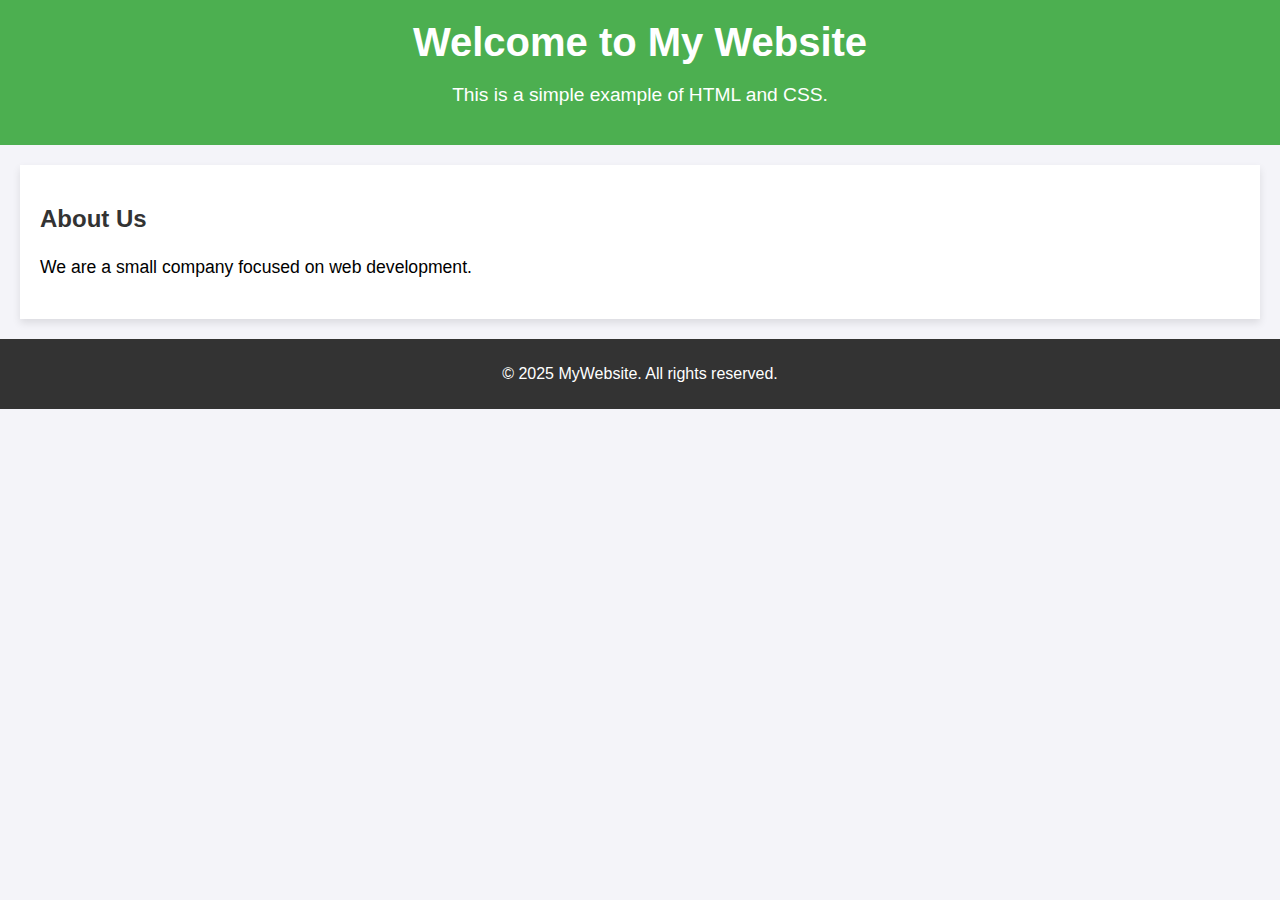
<file: index.html>
<!DOCTYPE html>
<html lang="en">
<head>
    <meta charset="UTF-8">
    <meta name="viewport" content="width=device-width, initial-scale=1.0">
    <title>Basic CSS Example</title>
    <link rel="stylesheet" href="style1.css">
</head>
<body>

    <header>
        <h1>Welcome to My Website</h1>
        <p>This is a simple example of HTML and CSS.</p>
    </header>

    <section>
        <h2>About Us</h2>
        <p>We are a small company focused on web development.</p>
    </section>

    <footer>
        <p>&copy; 2025 MyWebsite. All rights reserved.</p>
    </footer>

</body>
</html>
</file>
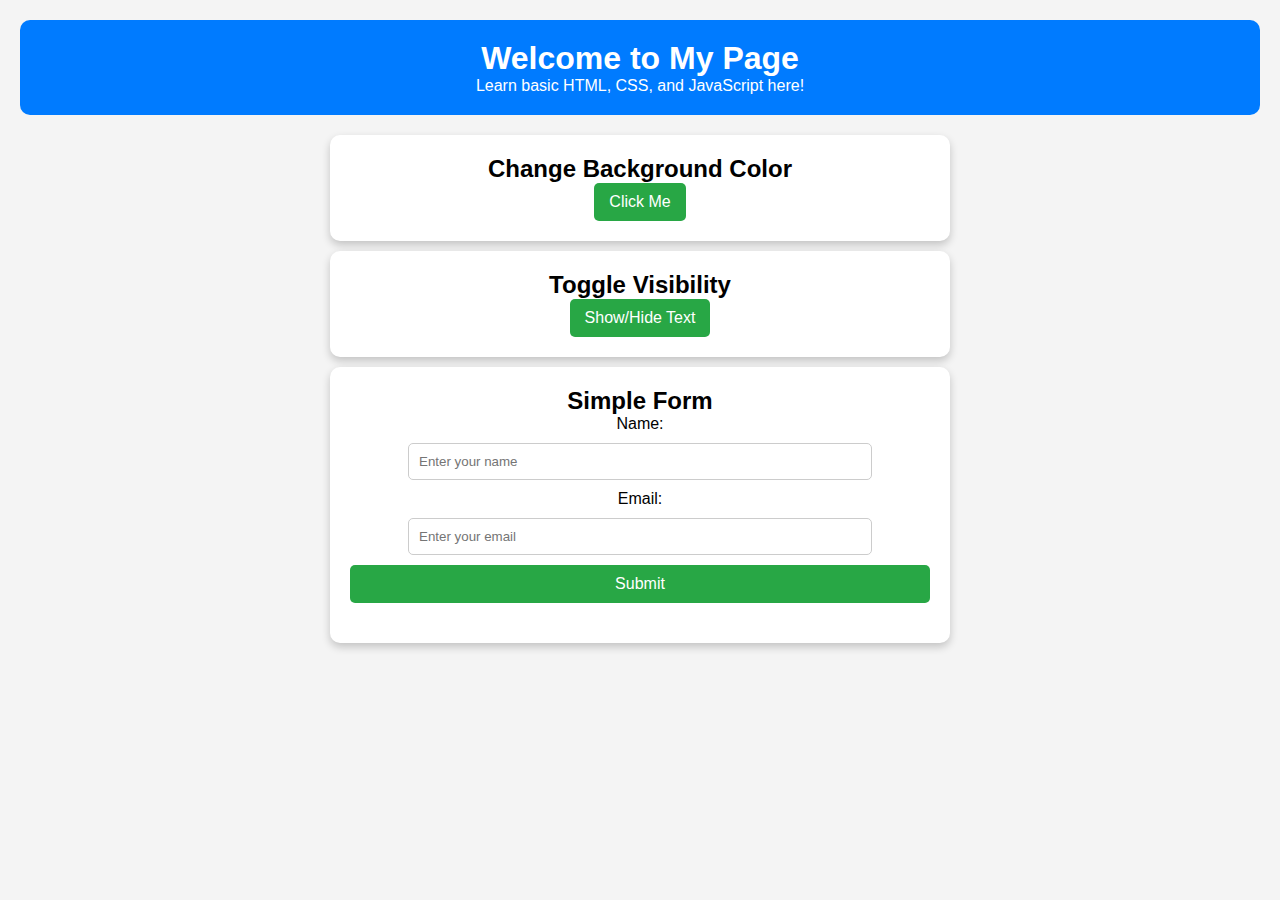
<file: Basics of JS/index.html>
<!DOCTYPE html>
<html lang="en">
<head>
    <meta charset="UTF-8">
    <meta name="viewport" content="width=device-width, initial-scale=1.0">
    <title>Basic HTML, CSS, & JavaScript</title>
    <link rel="stylesheet" href="style.css">
</head>
<body>

    <!-- Header -->
    <header>
        <h1>Welcome to My Page</h1>
        <p>Learn basic HTML, CSS, and JavaScript here!</p>
    </header>

    <!-- Button to Change Background -->
    <section class="change-bg">
        <h2>Change Background Color</h2>
        <button id="bgButton">Click Me</button>
    </section>

    <!-- Toggle Content -->
    <section class="toggle-section">
        <h2>Toggle Visibility</h2>
        <button id="toggleBtn">Show/Hide Text</button>
        <p id="toggleText">This text can be hidden or shown.</p>
    </section>

    <!-- Form Validation -->
    <section class="form-section">
        <h2>Simple Form</h2>
        <form id="userForm">
            <label for="username">Name:</label>
            <input type="text" id="username" placeholder="Enter your name" required>
            <label for="email">Email:</label>
            <input type="email" id="email" placeholder="Enter your email" required>
            <button type="submit">Submit</button>
            <p id="formMessage"></p>
        </form>
    </section>

    <script src="script.js"></script>
</body>
</html>
</file>
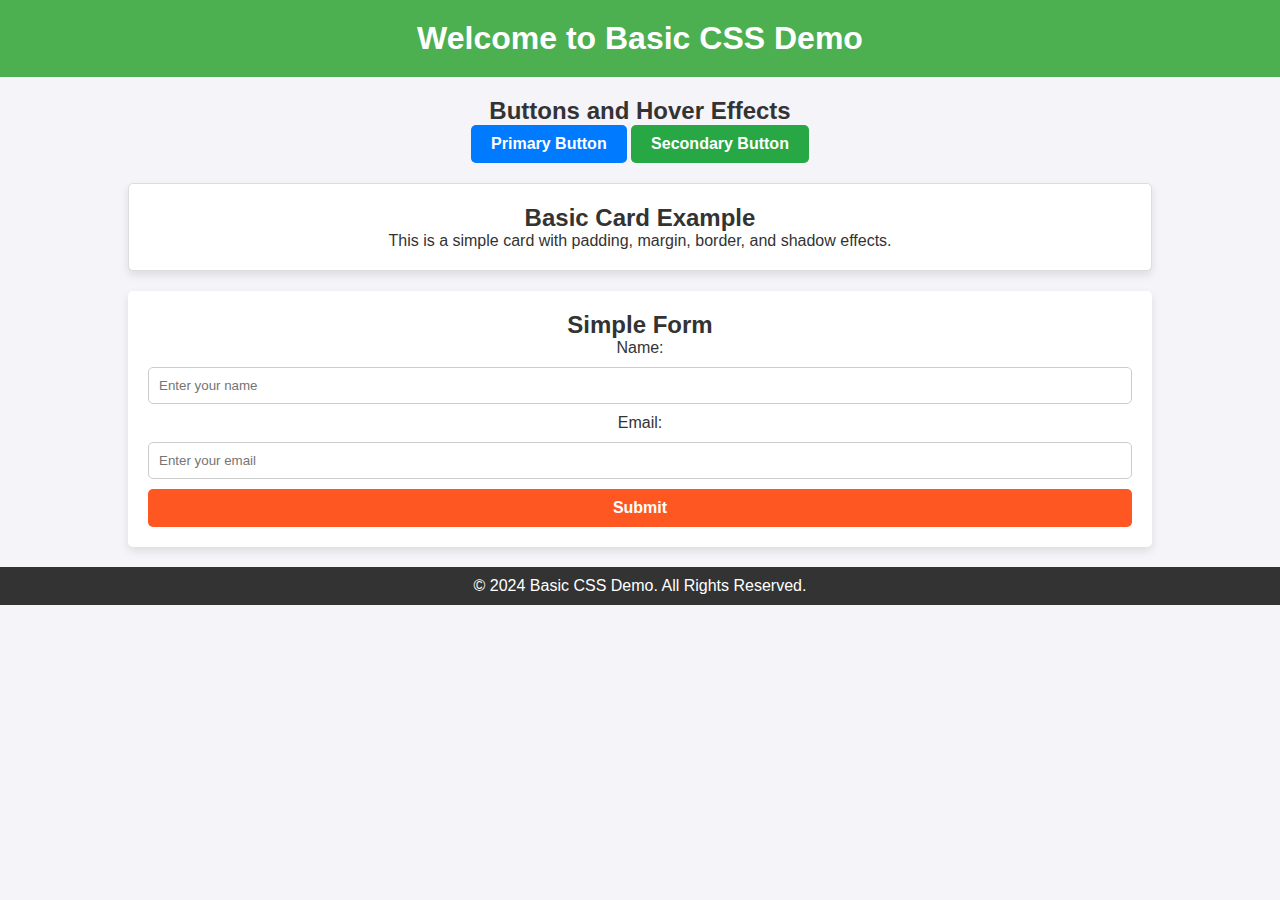
<file: basics/index.html>
<!DOCTYPE html>
<html lang="en">
<head>
    <meta charset="UTF-8">
    <meta name="viewport" content="width=device-width, initial-scale=1.0">
    <title>Basic CSS Properties</title>
    <link rel="stylesheet" href="style.css">
</head>
<body>

    <!-- Header Section -->
    <header>
        <h1>Welcome to Basic CSS Demo</h1>
    </header>

    <!-- Main Container -->
    <div class="container">
        <!-- Buttons Section -->
        <section class="buttons">
            <h2>Buttons and Hover Effects</h2>
            <button class="btn primary">Primary Button</button>
            <button class="btn secondary">Secondary Button</button>
        </section>

        <!-- Card Section -->
        <section class="card">
            <h2>Basic Card Example</h2>
            <p>This is a simple card with padding, margin, border, and shadow effects.</p>
        </section>

        <!-- Form Section -->
        <section class="form">
            <h2>Simple Form</h2>
            <form>
                <label for="name">Name:</label>
                <input type="text" id="name" placeholder="Enter your name">

                <label for="email">Email:</label>
                <input type="email" id="email" placeholder="Enter your email">

                <button type="submit" class="btn submit">Submit</button>
            </form>
        </section>
    </div>

    <!-- Footer Section -->
    <footer>
        <p>© 2024 Basic CSS Demo. All Rights Reserved.</p>
    </footer>

</body>
</html>
</file>
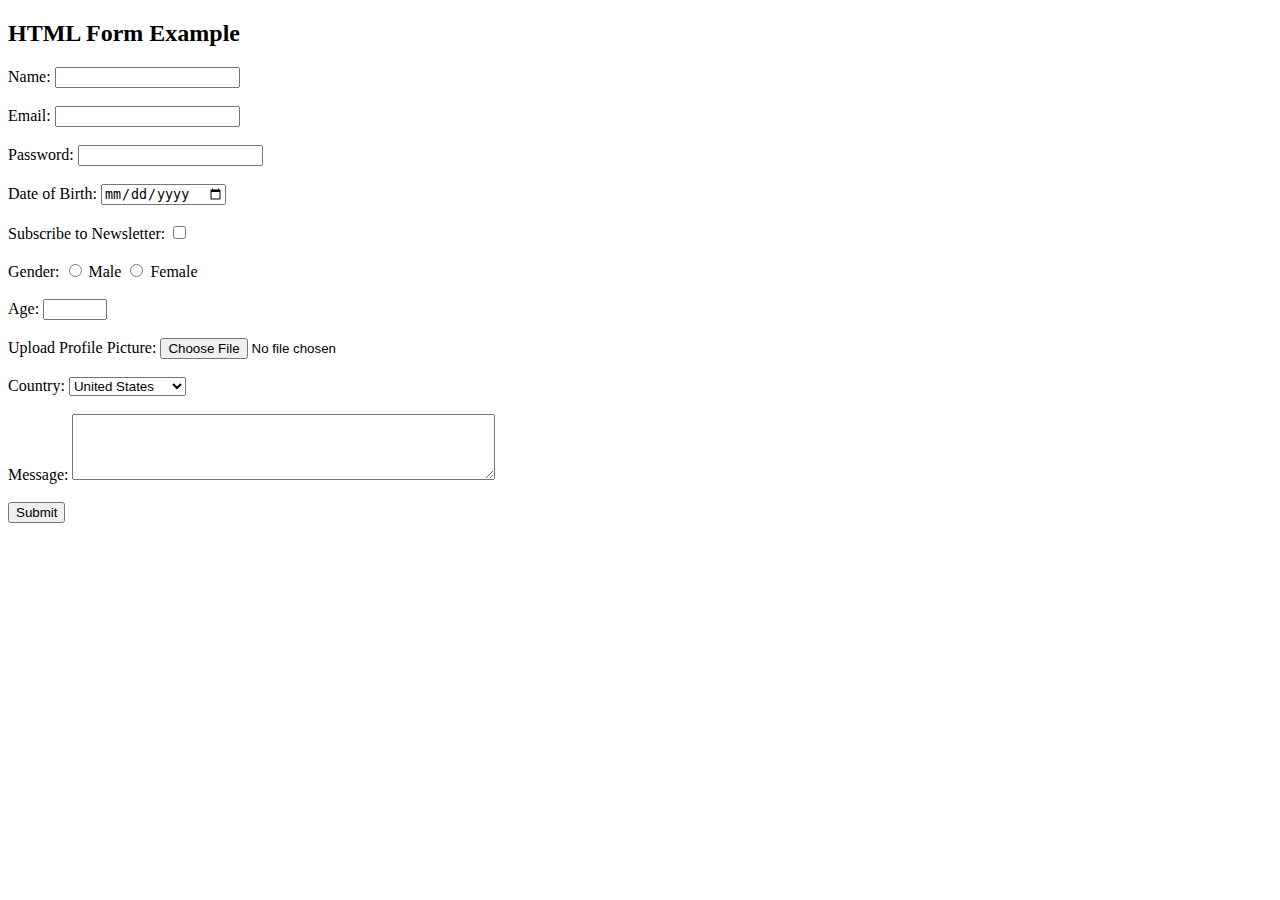
<file: form.html>
<!DOCTYPE html>
<html lang="en">
<head>
    <meta charset="UTF-8">
    <meta name="viewport" content="width=device-width, initial-scale=1.0">
    <title>HTML Form with All Controls</title>
</head>
<body>
    <h2>HTML Form Example</h2>
    <form action="#" method="POST">
        <!-- Text Input -->
        <label for="name">Name:</label>
        <input type="text" id="name" name="name" required>
        <br><br>

        <!-- Email Input -->
        <label for="email">Email:</label>
        <input type="email" id="email" name="email" required>
        <br><br>

        <!-- Password Input -->
        <label for="password">Password:</label>
        <input type="password" id="password" name="password" required>
        <br><br>

        <!-- Date Input -->
        <label for="dob">Date of Birth:</label>
        <input type="date" id="dob" name="dob">
        <br><br>

        <!-- Checkbox Input -->
        <label for="newsletter">Subscribe to Newsletter:</label>
        <input type="checkbox" id="newsletter" name="newsletter" value="Yes">
        <br><br>

        <!-- Radio Button Input -->
        <label for="gender">Gender:</label>
        <input type="radio" id="male" name="gender" value="Male"> Male
        <input type="radio" id="female" name="gender" value="Female"> Female
        <br><br>

        <!-- Number Input -->
        <label for="age">Age:</label>
        <input type="number" id="age" name="age" min="18" max="100">
        <br><br>

        <!-- File Input -->
        <label for="profile">Upload Profile Picture:</label>
        <input type="file" id="profile" name="profile">
        <br><br>

        <!-- Select Dropdown -->
        <label for="country">Country:</label>
        <select id="country" name="country">
            <option value="us">United States</option>
            <option value="ca">Canada</option>
            <option value="uk">United Kingdom</option>
            <option value="in">India</option>
        </select>
        <br><br>

        <!-- Textarea -->
        <label for="message">Message:</label>
        <textarea id="message" name="message" rows="4" cols="50"></textarea>
        <br><br>

        <!-- Submit Button -->
        <button type="submit">Submit</button>
    </form>
</body>
</html>
</file>
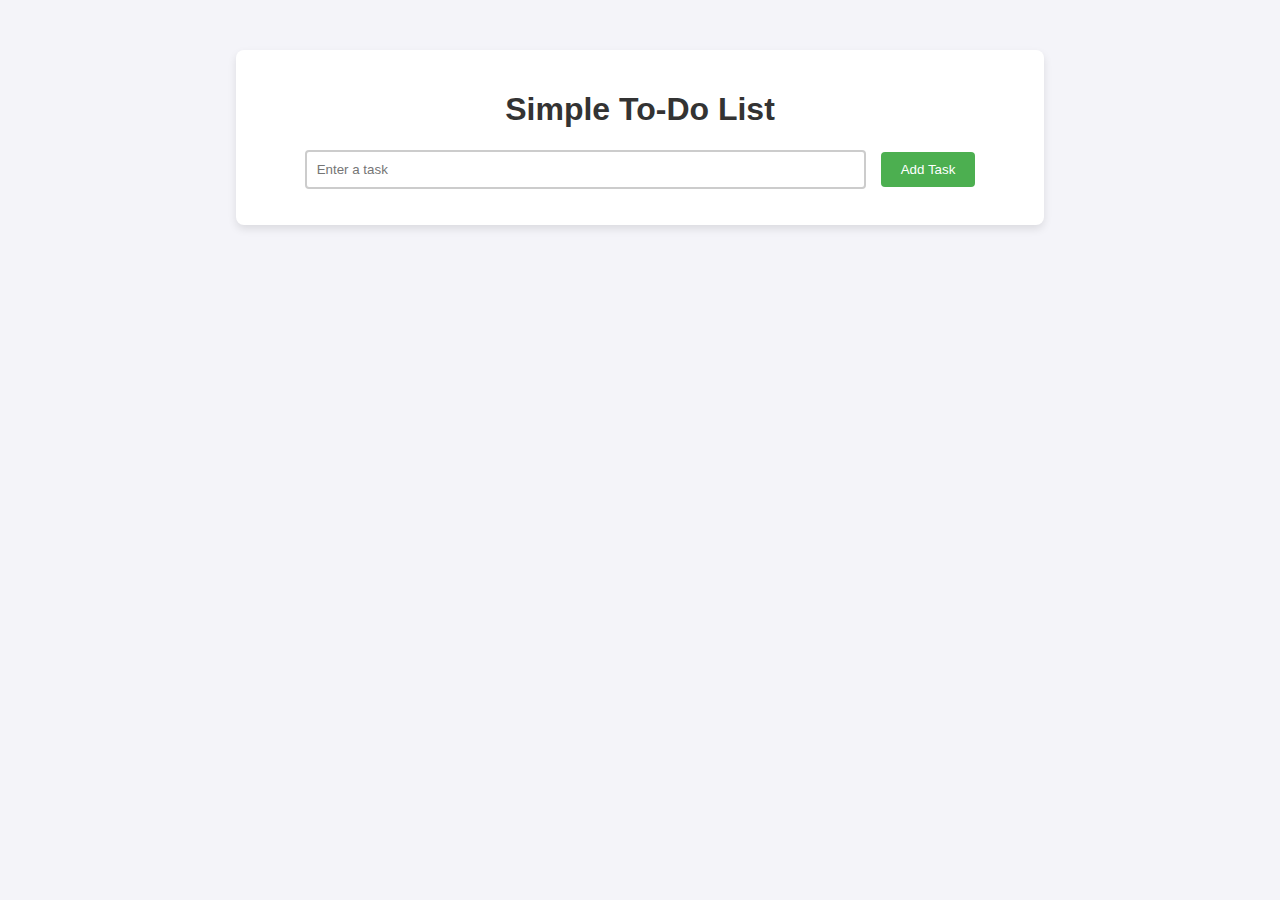
<file: TO-DO.html>
<!DOCTYPE html>
<html lang="en">
<head>
    <meta charset="UTF-8">
    <meta name="viewport" content="width=device-width, initial-scale=1.0">
    <title>Intern Project - Simple To-Do List</title>
    <link rel="stylesheet" href="style.css">
</head>
<body>
    <div class="container">
        <h1>Simple To-Do List</h1>
        
        <input type="text" id="task-input" placeholder="Enter a task">
        <button id="add-task-btn">Add Task</button>

        <ul id="task-list">
            <!-- Tasks will be added here -->
        </ul>
    </div>

    <script src="script.js"></script>
</body>
</html>
</file>
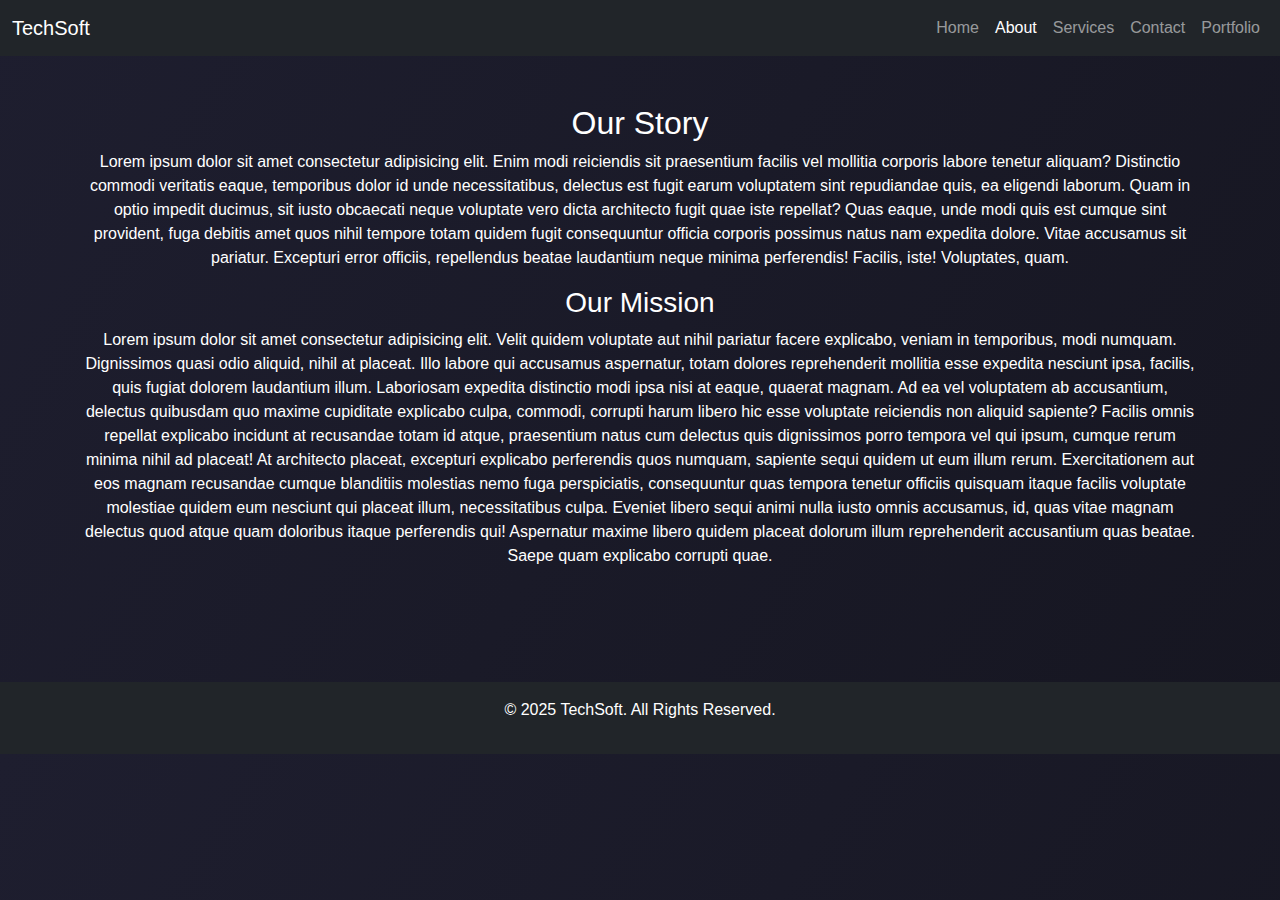
<file: 1st_mini_project/about.html>
<!DOCTYPE html>
<html lang="en">
<head>
    <meta charset="UTF-8">
    <meta name="viewport" content="width=device-width, initial-scale=1.0">
    <title>About Us - TechSoft</title>
    <link href="https://cdn.jsdelivr.net/npm/bootstrap@5.3.0-alpha1/dist/css/bootstrap.min.css" rel="stylesheet">
    <link rel="stylesheet" href="style.css">
</head>
<body>

    <!-- Navbar -->
    <nav class="navbar navbar-expand-lg navbar-dark bg-dark">
        <div class="container-fluid">
            <a class="navbar-brand" href="#">TechSoft</a>
            <button class="navbar-toggler" type="button" data-bs-toggle="collapse" data-bs-target="#navbarNav" aria-controls="navbarNav" aria-expanded="false" aria-label="Toggle navigation">
                <span class="navbar-toggler-icon"></span>
            </button>
            <div class="collapse navbar-collapse" id="navbarNav">
                <ul class="navbar-nav ms-auto">
                    <li class="nav-item">
                        <a class="nav-link" href="index.html">Home</a>
                    </li>
                    <li class="nav-item">
                        <a class="nav-link active" href="about.html">About</a>
                    </li>
                    <li class="nav-item">
                        <a class="nav-link" href="services.html">Services</a>
                    </li>
                    <li class="nav-item">
                        <a class="nav-link" href="contact.html">Contact</a>
                    </li>
                    <li class="nav-item">
                        <a class="nav-link" href="portfolio.html">Portfolio</a>
                    </li>
                </ul>
            </div>
        </div>
    </nav>

    <!-- About Us Section -->
    <section class="about-us py-5">
        <div class="container text-center">
            <h2>Our Story</h2>
            <p>Lorem ipsum dolor sit amet consectetur adipisicing elit. Enim modi reiciendis sit praesentium facilis vel mollitia corporis labore tenetur aliquam? Distinctio commodi veritatis eaque, temporibus dolor id unde necessitatibus, delectus est fugit earum voluptatem sint repudiandae quis, ea eligendi laborum. Quam in optio impedit ducimus, sit iusto obcaecati neque voluptate vero dicta architecto fugit quae iste repellat? Quas eaque, unde modi quis est cumque sint provident, fuga debitis amet quos nihil tempore totam quidem fugit consequuntur officia corporis possimus natus nam expedita dolore. Vitae accusamus sit pariatur. Excepturi error officiis, repellendus beatae laudantium neque minima perferendis! Facilis, iste! Voluptates, quam.</p>
            <h3>Our Mission</h3>
            <p>Lorem ipsum dolor sit amet consectetur adipisicing elit. Velit quidem voluptate aut nihil pariatur facere explicabo, veniam in temporibus, modi numquam. Dignissimos quasi odio aliquid, nihil at placeat. Illo labore qui accusamus aspernatur, totam dolores reprehenderit mollitia esse expedita nesciunt ipsa, facilis, quis fugiat dolorem laudantium illum. Laboriosam expedita distinctio modi ipsa nisi at eaque, quaerat magnam. Ad ea vel voluptatem ab accusantium, delectus quibusdam quo maxime cupiditate explicabo culpa, commodi, corrupti harum libero hic esse voluptate reiciendis non aliquid sapiente? Facilis omnis repellat explicabo incidunt at recusandae totam id atque, praesentium natus cum delectus quis dignissimos porro tempora vel qui ipsum, cumque rerum minima nihil ad placeat! At architecto placeat, excepturi explicabo perferendis quos numquam, sapiente sequi quidem ut eum illum rerum. Exercitationem aut eos magnam recusandae cumque blanditiis molestias nemo fuga perspiciatis, consequuntur quas tempora tenetur officiis quisquam itaque facilis voluptate molestiae quidem eum nesciunt qui placeat illum, necessitatibus culpa. Eveniet libero sequi animi nulla iusto omnis accusamus, id, quas vitae magnam delectus quod atque quam doloribus itaque perferendis qui! Aspernatur maxime libero quidem placeat dolorum illum reprehenderit accusantium quas beatae. Saepe quam explicabo corrupti quae.</p>
        </div>
    </section>

    <!-- Footer -->
    <footer class="bg-dark text-white text-center py-3">
        <p>&copy; 2025 TechSoft. All Rights Reserved.</p>
    </footer>

    <script src="https://cdn.jsdelivr.net/npm/bootstrap@5.3.0-alpha1/dist/js/bootstrap.bundle.min.js"></script>
</body>
</html>
</file>
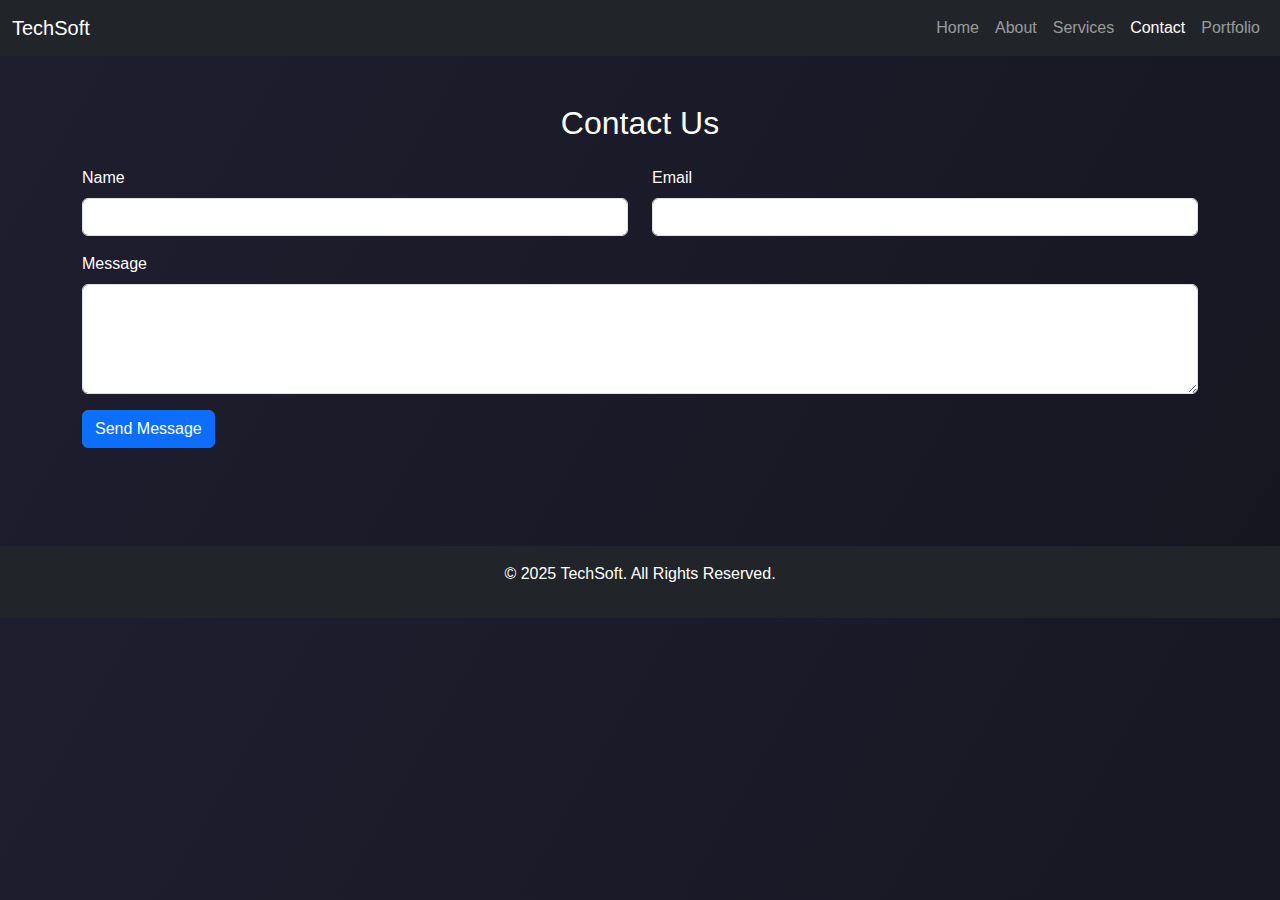
<file: 1st_mini_project/contact.html>
<!DOCTYPE html>
<html lang="en">
<head>
    <meta charset="UTF-8">
    <meta name="viewport" content="width=device-width, initial-scale=1.0">
    <title>Contact Us - TechSoft</title>
    <link href="https://cdn.jsdelivr.net/npm/bootstrap@5.3.0-alpha1/dist/css/bootstrap.min.css" rel="stylesheet">
    <link rel="stylesheet" href="style.css">
</head>
<body>

    <!-- Navbar -->
    <nav class="navbar navbar-expand-lg navbar-dark bg-dark">
        <div class="container-fluid">
            <a class="navbar-brand" href="#">TechSoft</a>
            <button class="navbar-toggler" type="button" data-bs-toggle="collapse" data-bs-target="#navbarNav" aria-controls="navbarNav" aria-expanded="false" aria-label="Toggle navigation">
                <span class="navbar-toggler-icon"></span>
            </button>
            <div class="collapse navbar-collapse" id="navbarNav">
                <ul class="navbar-nav ms-auto">
                    <li class="nav-item">
                        <a class="nav-link" href="index.html">Home</a>
                    </li>
                    <li class="nav-item">
                        <a class="nav-link" href="about.html">About</a>
                    </li>
                    <li class="nav-item">
                        <a class="nav-link" href="services.html">Services</a>
                    </li>
                    <li class="nav-item">
                        <a class="nav-link active" href="contact.html">Contact</a>
                    </li>
                    <li class="nav-item">
                        <a class="nav-link" href="portfolio.html">Portfolio</a>
                    </li>
                </ul>
            </div>
        </div>
    </nav>

    <!-- Contact Section -->
    <section class="contact py-5">
        <div class="container">
            <h2 class="text-center mb-4">Contact Us</h2>
            <form>
                <div class="row">
                    <div class="col-md-6">
                        <div class="mb-3">
                            <label for="name" class="form-label">Name</label>
                            <input type="text" class="form-control" id="name" required>
                        </div>
                    </div>
                    <div class="col-md-6">
                        <div class="mb-3">
                            <label for="email" class="form-label">Email</label>
                            <input type="email" class="form-control" id="email" required>
                        </div>
                    </div>
                </div>
                <div class="mb-3">
                    <label for="message" class="form-label">Message</label>
                    <textarea class="form-control" id="message" rows="4" required></textarea>
                </div>
                <button type="submit" class="btn btn-primary">Send Message</button>
            </form>
        </div>
    </section>

    <!-- Footer -->
    <footer class="bg-dark text-white text-center py-3">
        <p>&copy; 2025 TechSoft. All Rights Reserved.</p>
    </footer>

    <script src="https://cdn.jsdelivr.net/npm/bootstrap@5.3.0-alpha1/dist/js/bootstrap.bundle.min.js"></script>
</body>
</html>
</file>
<file: style1.css>
/* General styles for the body */
body {
    font-family: Arial, sans-serif;
    margin: 0;
    padding: 0;
    background-color: #f4f4f9; /* Light gray background */
}

/* Header styles */
header {
    background-color: #4CAF50; /* Green background */
    color: white;
    padding: 20px;
    text-align: center;
}

header h1 {
    font-size: 2.5em; /* Large font size for the heading */
    margin: 0;
}

header p {
    font-size: 1.2em;
}

/* Section styles */
section {
    padding: 20px;
    margin: 20px;
    background-color: white;
    box-shadow: 0 4px 8px rgba(0, 0, 0, 0.1); /* Subtle shadow */
}

section h2 {
    color: #333;
}

section p {
    font-size: 1.1em;
    line-height: 1.6;
}

/* Footer styles */
footer {
    text-align: center;
    padding: 10px;
    background-color: #333; /* Dark background */
    color: white;
}

/* Adding spacing around the entire page */
* {
    box-sizing: border-box; /* Ensures padding and margin don't affect element width/height */
}
</file>
<file: style.css>
body {
    font-family: Arial, sans-serif;
    background-color: #f4f4f9;
    margin: 0;
    padding: 0;
}

.container {
    width: 60%;
    margin: 50px auto;
    text-align: center;
    background-color: #fff;
    padding: 20px;
    border-radius: 8px;
    box-shadow: 0 4px 8px rgba(0, 0, 0, 0.1);
}

h1 {
    color: #333;
}

input[type="text"] {
    width: 70%;
    padding: 10px;
    margin-right: 10px;
    border: 2px solid #ccc;
    border-radius: 4px;
}

button {
    padding: 10px 20px;
    background-color: #4CAF50;
    color: white;
    border: none;
    border-radius: 4px;
    cursor: pointer;
}

button:hover {
    background-color: #45a049;
}

ul {
    list-style-type: none;
    padding: 0;
}

li {
    background-color: #f9f9f9;
    padding: 10px;
    margin: 10px 0;
    border-radius: 4px;
    text-align: left;
    display: flex;
    justify-content: space-between;
    align-items: center;
}

li.completed {
    text-decoration: line-through;
    color: gray;
}
</file>
<file: 1st_mini_project/style.css>
/* General Styles */
body {
    font-family: 'Poppins', sans-serif;
    background: linear-gradient(120deg, #1e1e2f, #161621);
    color: white;
    margin: 0;
    padding: 0;
}

/* Glassmorphism Navbar */
.glassmorphism-nav {
    background: rgba(255, 255, 255, 0.1);
    backdrop-filter: blur(10px);
    box-shadow: 0 5px 15px rgba(0, 0, 0, 0.1);
}

/* Hero Section */
.hero {
    height: 100vh;
    display: flex;
    align-items: center;
    justify-content: center;
    text-align: center;
    background: url('assets/images/hero-bg.jpg') center/cover no-repeat;
    position: relative;
}

.hero::before {
    content: "";
    position: absolute;
    top: 0;
    left: 0;
    width: 100%;
    height: 100%;
    background: rgba(0, 0, 0, 0.6);
}

.hero-content {
    position: relative;
    z-index: 2;
}

.hero h1 {
    font-size: 3rem;
    font-weight: bold;
    animation: fadeInUp 1s ease-in-out;
}

.hero p {
    font-size: 1.3rem;
    opacity: 0.8;
}

/* Button Glass Effect */
.btn-glass {
    display: inline-block;
    padding: 12px 30px;
    font-size: 1.2rem;
    color: white;
    border: 2px solid rgba(255, 255, 255, 0.5);
    background: rgba(255, 255, 255, 0.1);
    backdrop-filter: blur(8px);
    border-radius: 50px;
    transition: 0.3s;
}

.btn-glass:hover {
    background: rgba(255, 255, 255, 0.2);
}

/* Services Section */
.services-overview {
    padding: 60px 20px;
    text-align: center;
}

.services-overview h2 {
    font-size: 2.5rem;
    margin-bottom: 40px;
    color: #FFD700;
}

.services-container {
    display: flex;
    justify-content: center;
    gap: 20px;
}

.service-card {
    background: linear-gradient(135deg, #29294e, #232344);
    padding: 20px;
    border-radius: 12px;
    box-shadow: 0 10px 30px rgba(0, 0, 0, 0.3);
    transition: transform 0.3s ease;
    text-align: center;
    width: 250px;
}

.service-card:hover {
    transform: translateY(-10px);
}

/* Footer */
footer {
    text-align: center;
    padding: 15px;
    background: #1a1a2e;
    margin-top: 50px;
}

/* Animations */
@keyframes fadeInUp {
    0% { opacity: 0; transform: translateY(30px); }
    100% { opacity: 1; transform: translateY(0); }
}
</file>
<file: Basics of JS/style.css>
/* Reset */
* {
    margin: 0;
    padding: 0;
    box-sizing: border-box;
    font-family: Arial, sans-serif;
}

/* Body */
body {
    text-align: center;
    background-color: #f4f4f4;
    padding: 20px;
}

/* Header */
header {
    background-color: #007bff;
    color: white;
    padding: 20px;
    border-radius: 10px;
    margin-bottom: 20px;
}

/* Sections */
section {
    background: white;
    padding: 20px;
    margin: 10px auto;
    width: 50%;
    border-radius: 10px;
    box-shadow: 0 4px 8px rgba(0, 0, 0, 0.2);
}

/* Buttons */
button {
    padding: 10px 15px;
    font-size: 16px;
    cursor: pointer;
    border: none;
    border-radius: 5px;
    background: #28a745;
    color: white;
    transition: 0.3s;
}

button:hover {
    background: #218838;
}

/* Form */
form {
    display: flex;
    flex-direction: column;
    gap: 10px;
}

input {
    padding: 10px;
    border: 1px solid #ccc;
    border-radius: 5px;
    width: 80%;
    margin: 0 auto;
}

/* Toggle Text */
#toggleText {
    display: none;
    margin-top: 10px;
    font-weight: bold;
}

/* Form Message */
#formMessage {
    margin-top: 10px;
    font-weight: bold;
}
</file>
<file: basics/style.css>
/* General Reset */
* {
    margin: 0;
    padding: 0;
    box-sizing: border-box;
    font-family: Arial, sans-serif;
}

/* Body Styles */
body {
    background-color: #f4f4f9;
    color: #333;
    text-align: center;
}

/* Header Section */
header {
    background-color: #4CAF50;
    color: white;
    padding: 20px 0;
}

/* Container */
.container {
    width: 80%;
    margin: 20px auto;
    display: flex;
    flex-direction: column;
    gap: 20px;
}

/* Buttons */
.btn {
    padding: 10px 20px;
    font-size: 16px;
    font-weight: bold;
    border: none;
    cursor: pointer;
    border-radius: 5px;
    transition: 0.3s;
}

.primary {
    background-color: #007bff;
    color: white;
}

.primary:hover {
    background-color: #0056b3;
}

.secondary {
    background-color: #28a745;
    color: white;
}

.secondary:hover {
    background-color: #1d7a30;
}

/* Card Styles */
.card {
    background-color: white;
    padding: 20px;
    border: 1px solid #ddd;
    border-radius: 5px;
    box-shadow: 0 4px 8px rgba(0, 0, 0, 0.1);
}

/* Form Styling */
.form {
    background-color: white;
    padding: 20px;
    border-radius: 5px;
    box-shadow: 0 4px 8px rgba(0, 0, 0, 0.1);
}

form {
    display: flex;
    flex-direction: column;
    gap: 10px;
}

input {
    padding: 10px;
    border: 1px solid #ccc;
    border-radius: 5px;
}

.submit {
    background-color: #ff5722;
    color: white;
}

.submit:hover {
    background-color: #e64a19;
}

/* Footer */
footer {
    margin-top: 20px;
    padding: 10px;
    background-color: #333;
    color: white;
}
</file>
